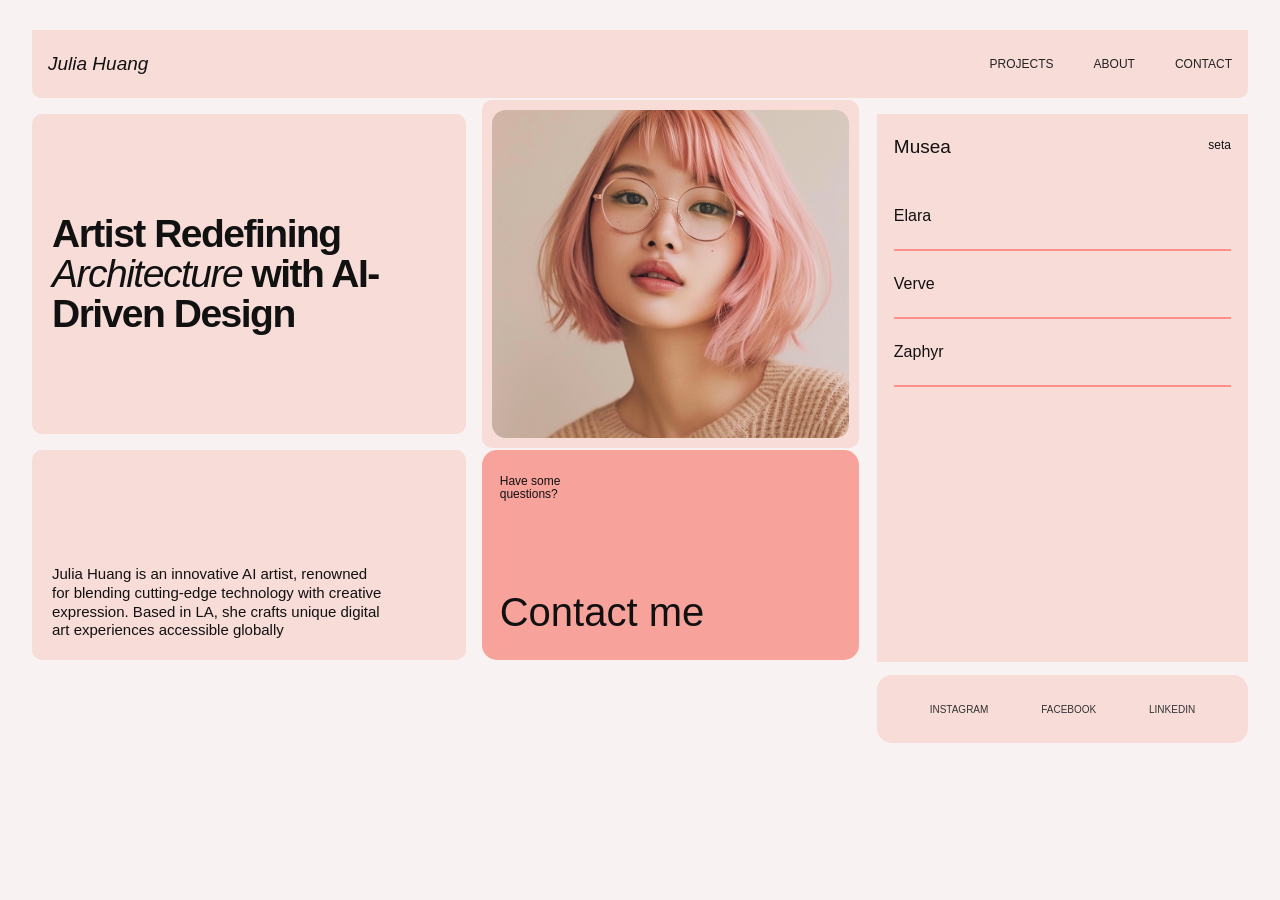
<file: index.html>
<!DOCTYPE html>
<html lang="en">
<head>
    <meta charset="UTF-8">
    <meta name="viewport" content="width=device-width, initial-scale=1.0">
    <link rel="stylesheet" href="style.css">
    <title>Revisão Web Design</title>
</head>
<body>
    <header>
        <div class="header">
            <h1 class="logo">Julia Huang</h1>

            <nav>
                <a href="">PROJECTS</a>
                <a href="">ABOUT</a>
                <a href="">CONTACT</a>
            </nav>

        </div>
    </header>
    <div class="container">

        <div class="card1">
            <h2>
                Artist Redefining
                <em>Architecture</em> with
                AI-Driven Design
            </h2>
        </div>

        <div class="card2">
            <img src="./source/ab325d5d46b804b1ce04547ea0b4bd6703d39370.png" alt="Julia Huang">
        </div>
        <div class="card3">
            <p>Julia Huang is an innovative AI artist, renowned for blending cutting-edge technology with creative expression. Based in LA, she crafts unique digital art experiences accessible globally</p>
        </div>

        <div class="card4">
            <p>Have some questions?</p>
            <a href="#contato"></a>
            <h3>Contact me</h3>
        </div>
    </div>

    <div class="musea">
        <h2>Musea</h2>
        <a href="">seta</a>
        
        <ul>
            <li>Elara</li>
            <li>Verve</li>
            <li>Zaphyr</li>
        </ul>
        
    </div>

    <footer>
        <a href="#instagram">Instagram</a>
        <a href="#facebook">Facebook</a>
        <a href="#linkedin">LinkedIn</a>
    </footer>
</body>
</html>
</file>
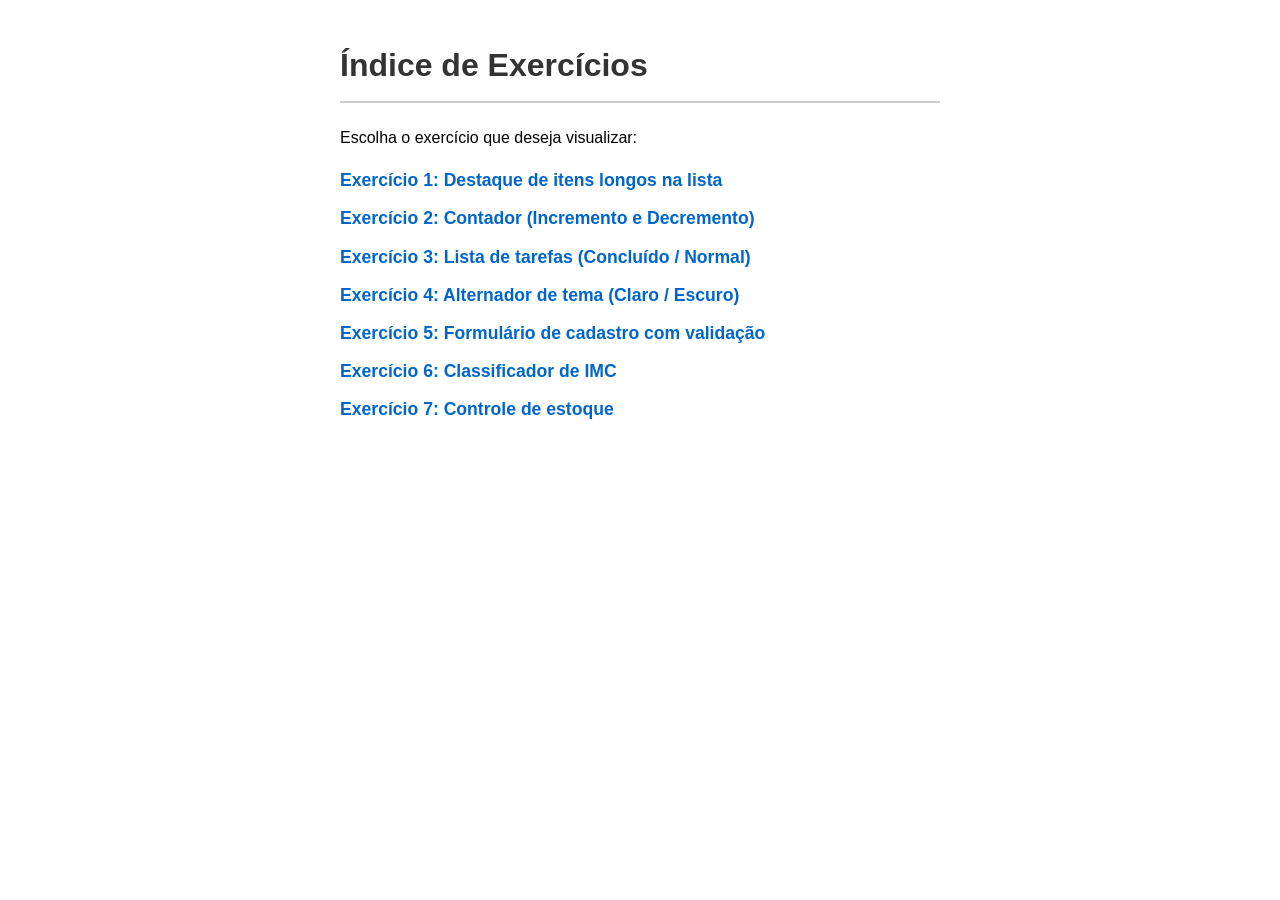
<file: DOM/index.html>
<!DOCTYPE html>
<html lang="pt-BR">
<head>
    <meta charset="UTF-8">
    <title>Índice de Exercícios de JavaScript</title>
    <style>
        body {
            font-family: Arial, sans-serif;
            max-width: 600px;
            margin: 40px auto;
            padding: 0 20px;
            line-height: 1.6;
        }
        h1 {
            color: #333;
            border-bottom: 2px solid #ccc;
            padding-bottom: 10px;
        }
        ul {
            list-style-type: none;
            padding: 0;
        }
        li {
            margin: 10px 0;
        }
        a {
            text-decoration: none;
            color: #0066cc;
            font-size: 1.1rem;
            font-weight: bold;
        }
        a:hover {
            text-decoration: underline;
            color: #004499;
        }
    </style>
</head>
<body>

    <h1>Índice de Exercícios</h1>
    <p>Escolha o exercício que deseja visualizar:</p>

    <ul>
        <li><a href="exercicio1.html">Exercício 1: Destaque de itens longos na lista</a></li>
        <li><a href="exercicio2.html">Exercício 2: Contador (Incremento e Decremento)</a></li>
        <li><a href="exercicio3.html">Exercício 3: Lista de tarefas (Concluído / Normal)</a></li>
        <li><a href="exercicio4.html">Exercício 4: Alternador de tema (Claro / Escuro)</a></li>
        <li><a href="exercicio5.html">Exercício 5: Formulário de cadastro com validação</a></li>
        <li><a href="exercicio6.html">Exercício 6: Classificador de IMC</a></li>
        <li><a href="exercicio7.html">Exercício 7: Controle de estoque</a></li>
    </ul>

</body>
</html>
</file>
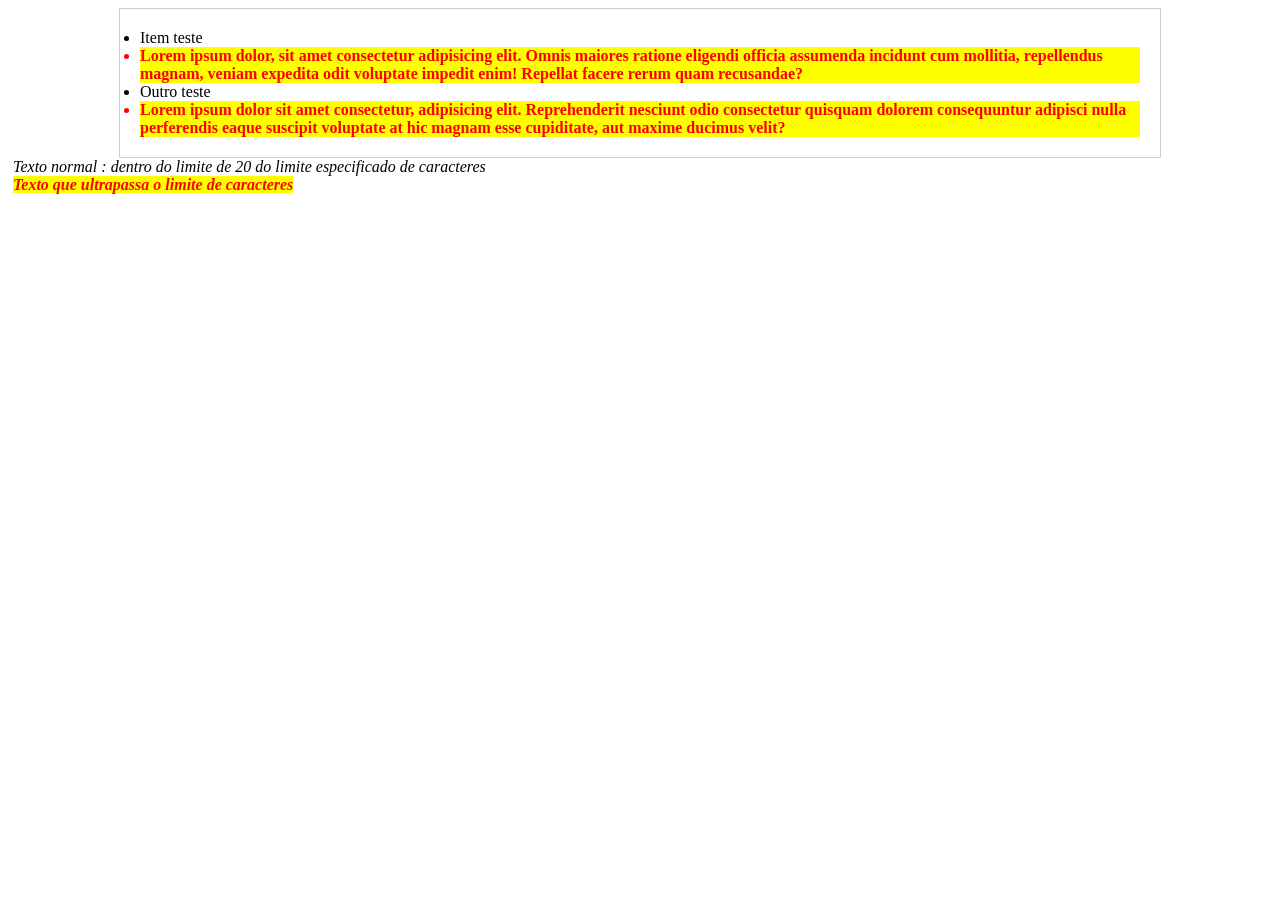
<file: DOM/exercicio1.html>
<!DOCTYPE html>
<html lang="pt-BR">
<head>
    <meta charset="UTF-8">
    <title>Exercício 1 - Lista de itens</title>
    <style>
        ul {
            width: 1000px;
            margin: 0 auto;
            border: 1px solid #ccc;
            padding: 20px;
        }
        i {
           width: 1000px; 
           margin: 5px;
        }
        .destacado, .info {
            background-color: yellow;
            font-weight: bold;
            color: red;
        }
    </style>
</head>
<body>

    <ul id="minha-lista">
        <li>Item teste</li>
        <li>Lorem ipsum dolor, sit amet consectetur adipisicing elit. Omnis maiores ratione eligendi officia assumenda incidunt cum mollitia, repellendus magnam, veniam expedita odit voluptate impedit enim! Repellat facere rerum quam recusandae?</li>
        <li>Outro teste</li>
        <li>Lorem ipsum dolor sit amet consectetur, adipisicing elit. Reprehenderit nesciunt odio consectetur quisquam dolorem consequuntur adipisci nulla perferendis eaque suscipit voluptate at hic magnam esse cupiditate, aut maxime ducimus velit?</li>
    </ul>
    <i>Texto normal : dentro do limite de 20 do limite especificado de caracteres</i><br>
    <i class="info">Texto que ultrapassa o limite de caracteres</i>

    <script>
    
        const limiteCaracteres = 20;

        const itens = document.querySelectorAll('#minha-lista li');

        itens.forEach(item => {
            if (item.textContent.length > limiteCaracteres) {
                item.classList.add('destacado');
            }
        });
    </script>
</body>
</html>
</file>
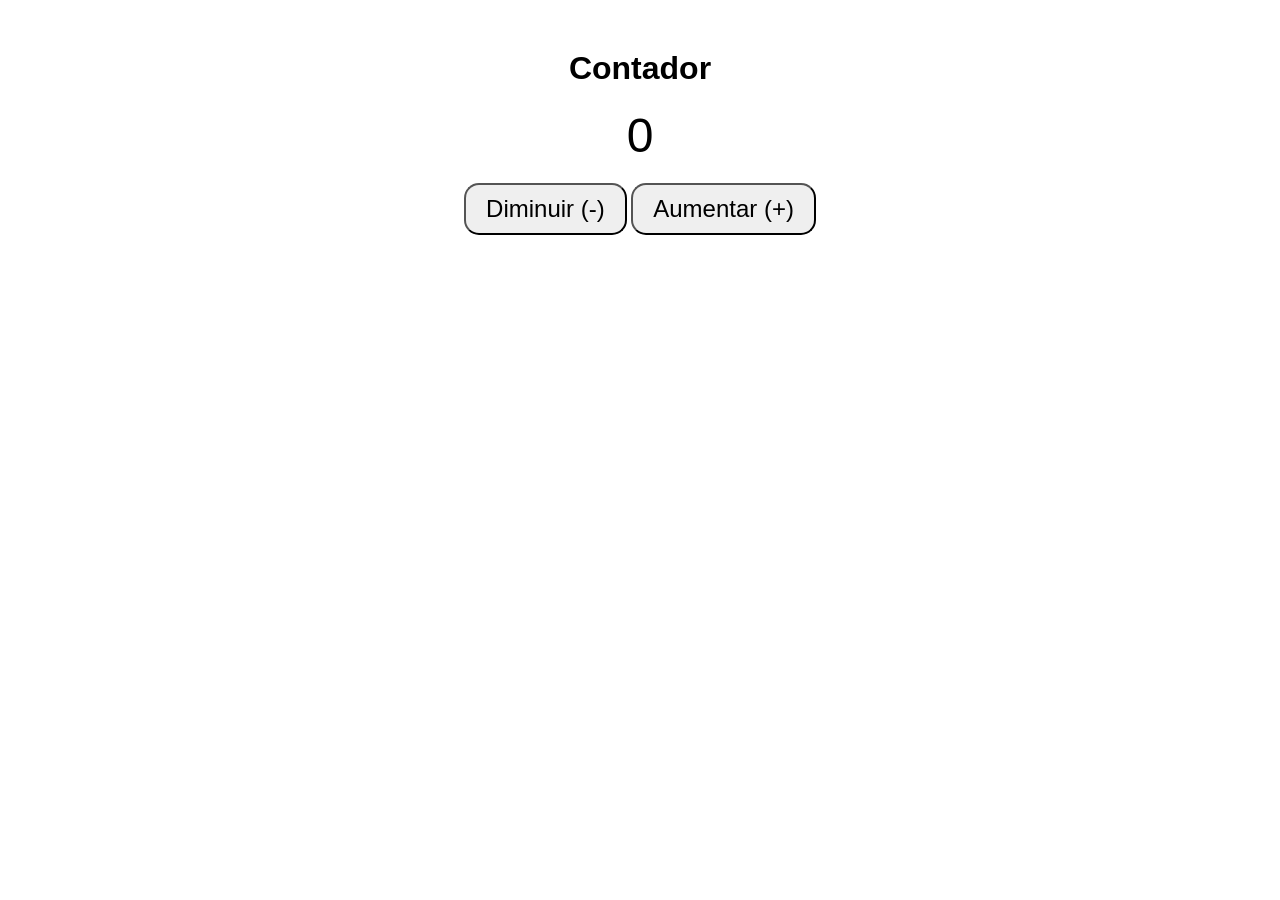
<file: DOM/exercicio2.html>
<!DOCTYPE html>
<html lang="pt-BR">
<head>
    <meta charset="UTF-8">
    <title>Exercício 2 - Contador</title>
    <style>
        body { 
            font-family: Arial, sans-serif;
            text-align: center;
            margin-top: 50px; }
        #contador {
            font-size: 3rem;
            margin: 20px;
        }
        button {
            font-size: 1.5rem;
            padding: 10px 20px;
            border-radius: 15px;
            cursor: pointer;
        }
    </style>
</head>
<body>

    <h1>Contador</h1>
    <div id="contador">0</div>
    <button id="btn-diminuir">Diminuir (-)</button>
    <button id="btn-aumentar">Aumentar (+)</button>

    <script>
        const spanContador = document.getElementById('contador');
        const btnDiminuir = document.getElementById('btn-diminuir');
        const btnAumentar = document.getElementById('btn-aumentar');

        let valorAtual = 0;

        btnAumentar.addEventListener('click', () => {
            valorAtual++;
            spanContador.textContent = valorAtual;
        });

        btnDiminuir.addEventListener('click', () => {
            if (valorAtual > 0){
                valorAtual--;
                spanContador.textContent = valorAtual;
            }
        });
    </script>
</body>
</html>
</file>
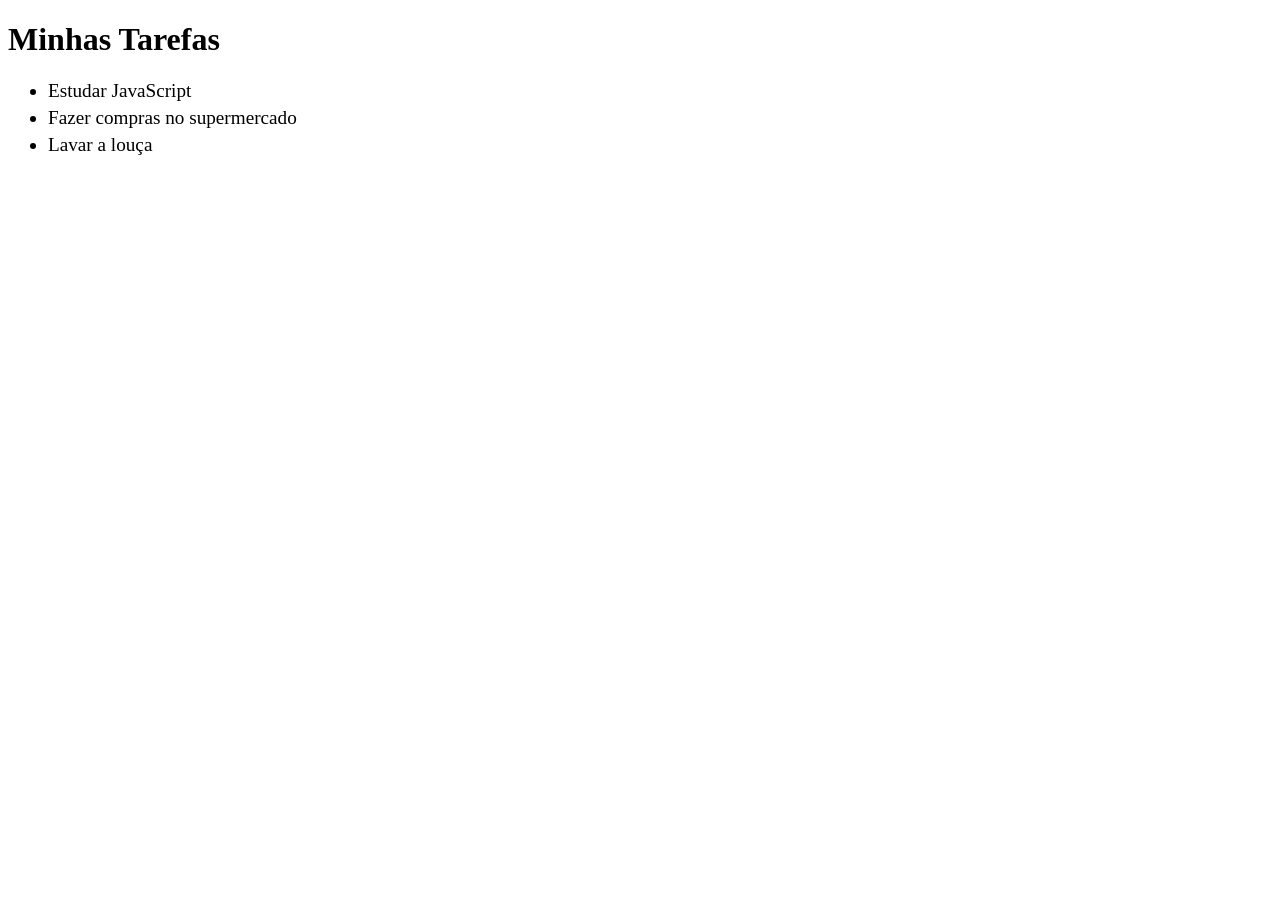
<file: DOM/exercicio3.html>
<!DOCTYPE html>
<html lang="pt-BR">
<head>
    <meta charset="UTF-8">
    <title>Exercício 3 - Lista de tarefas</title>
    <style>
        li {
            cursor: pointer;
            font-size: 1.2rem;
            margin: 5px 0;
            user-select: none;
        }
        .concluido {
            text-decoration: line-through;
            color: rgb(60, 232, 13); }
    </style>
</head>
<body>

    <h1>Minhas Tarefas</h1>
    <ul id="lista-tarefas">
        <li>Estudar JavaScript</li>
        <li>Fazer compras no supermercado</li>
        <li>Lavar a louça</li>
    </ul>

    <script>
        const itensTarefas = document.querySelectorAll('#lista-tarefas li');

        itensTarefas.forEach(item => {
            item.addEventListener('click', () => {
                item.classList.toggle('concluido');
            });
        });
    </script>
</body>
</html>
</file>
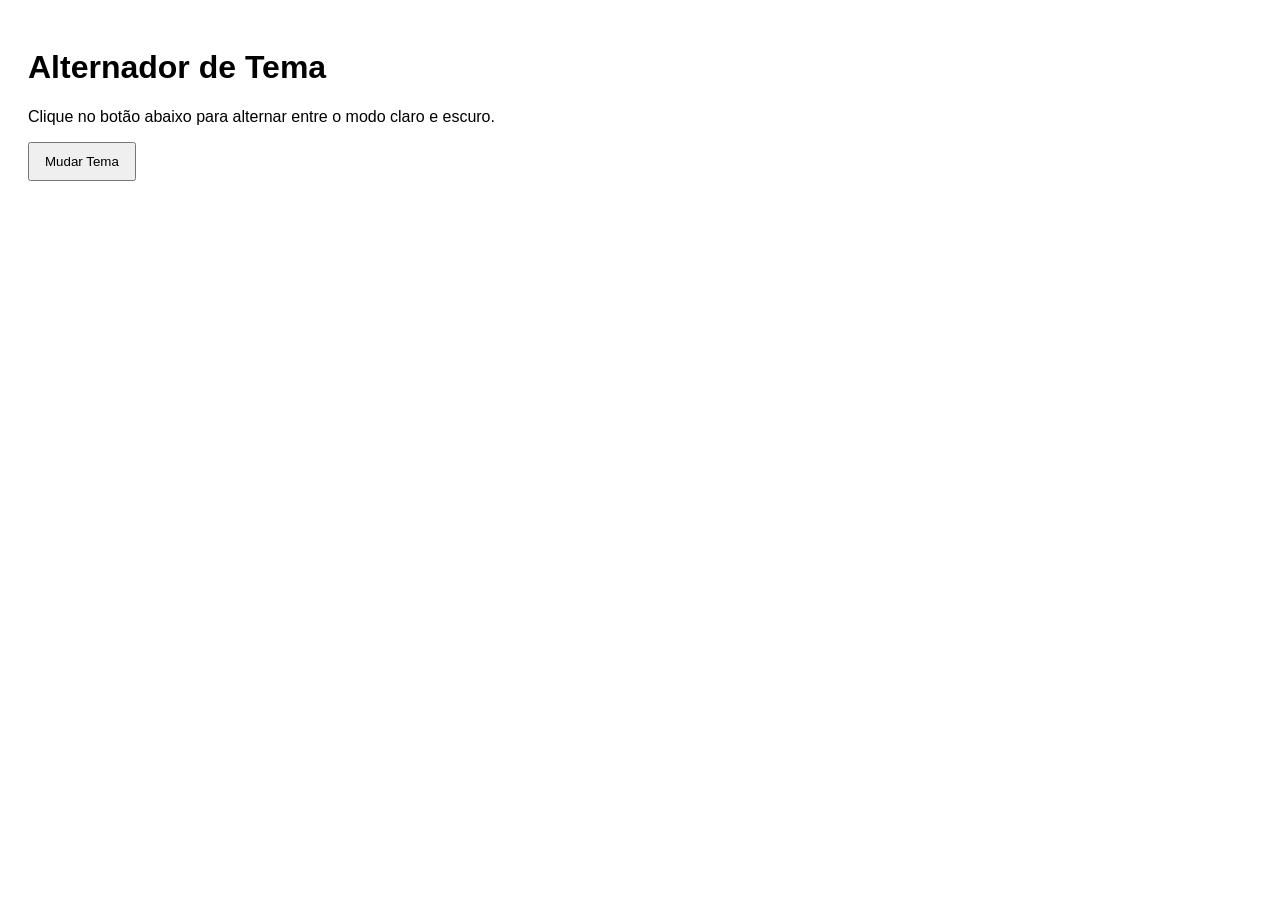
<file: DOM/exercicio4.html>
<!DOCTYPE html>
<html lang="pt-BR">
<head>
    <meta charset="UTF-8">
    <title>Exercício 4 - Tema claro/escuro</title>
    <style>
        body {
            background-color: #ffffff;
            color: #000000;
            font-family: Arial, sans-serif;
            transition: background-color 0.3s, color 0.3s;
            padding: 20px;
        }
        body.escuro {
            background-color: #121212;
            color: #ffffff;
        }
        button {
            padding: 10px 15px;
            cursor: pointer;
        }
    </style>
</head>
<body>

    <h1>Alternador de Tema</h1>
    <p>Clique no botão abaixo para alternar entre o modo claro e escuro.</p>
    <button id="btn-tema">Mudar Tema</button>

    <script>
        const btnTema = document.getElementById('btn-tema');

        btnTema.addEventListener('click', () => {
            document.body.classList.toggle('escuro');
        });
    </script>
</body>
</html>
</file>
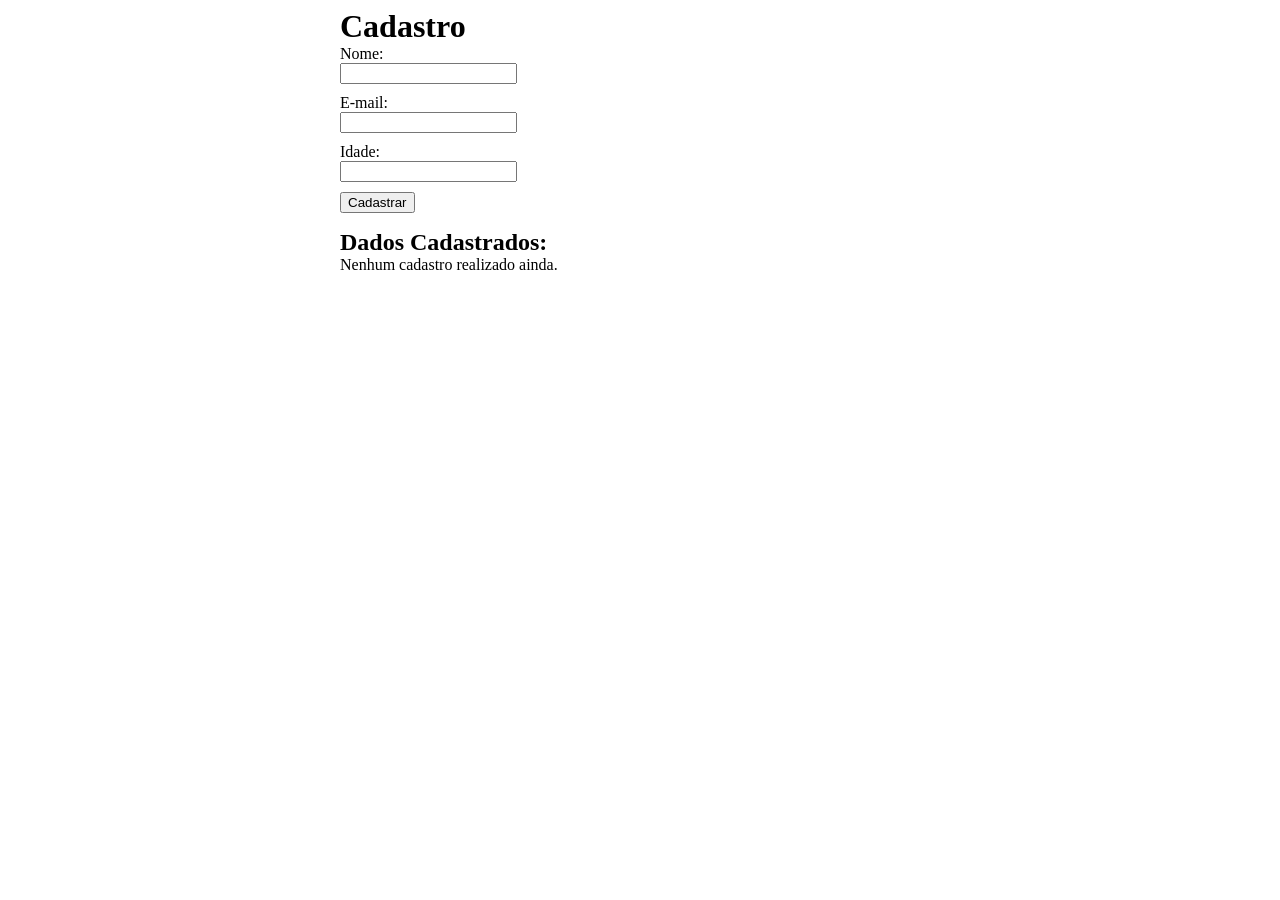
<file: DOM/exercicio5.html>
<!DOCTYPE html>
<html lang="pt-BR">
<head>
    <meta charset="UTF-8">
    <title>Exercício 5 - Cadastro</title>
    <style>
        form, h1, h2, .resultado { 
            width: 600px;
            margin: 0 auto;
        }
        div { margin-bottom: 10px; }
        .erro { color: red; }
        .sucesso { color: green; }
    </style>
</head>
<body>

    <h1>Cadastro</h1>
    <form id="form-cadastro">
        <div>
            <label for="nome">Nome:</label><br>
            <input type="text" id="nome">
        </div>
        <div>
            <label for="email">E-mail:</label><br>
            <input type="email" id="email">
        </div>
        <div>
            <label for="idade">Idade:</label><br>
            <input type="number" id="idade">
        </div>
        <button type="submit">Cadastrar</button>
        <p id="mensagem-erro" class="erro"></p>
    </form>

    <h2>Dados Cadastrados:</h2>
    <div class="resultado" id="resultado">Nenhum cadastro realizado ainda.</div>

    <script>
        const form = document.getElementById('form-cadastro');
        const nomeInput = document.getElementById('nome');
        const emailInput = document.getElementById('email');
        const idadeInput = document.getElementById('idade');
        const msgErro = document.getElementById('mensagem-erro');
        const resultadoDiv = document.getElementById('resultado');

        form.addEventListener('submit', (event) => {
            event.preventDefault();

            const nome = nomeInput.value.trim();
            const email = emailInput.value.trim();
            const idade = idadeInput.value.trim();

            if (!nome || !email || !idade) {
                msgErro.textContent = 'Por favor, preencha todos os campos!';
                resultadoDiv.innerHTML = '';
                return;
            }

            msgErro.textContent = '';

            resultadoDiv.innerHTML = `
                <p class="sucesso"><strong>Cadastro realizado com sucesso!</strong></p>
                <p><strong>Nome:</strong> ${nome}</p>
                <p><strong>E-mail:</strong> ${email}</p>
                <p><strong>Idade:</strong> ${idade} anos</p>
            `;
        });
    </script>
</body>
</html>
</file>
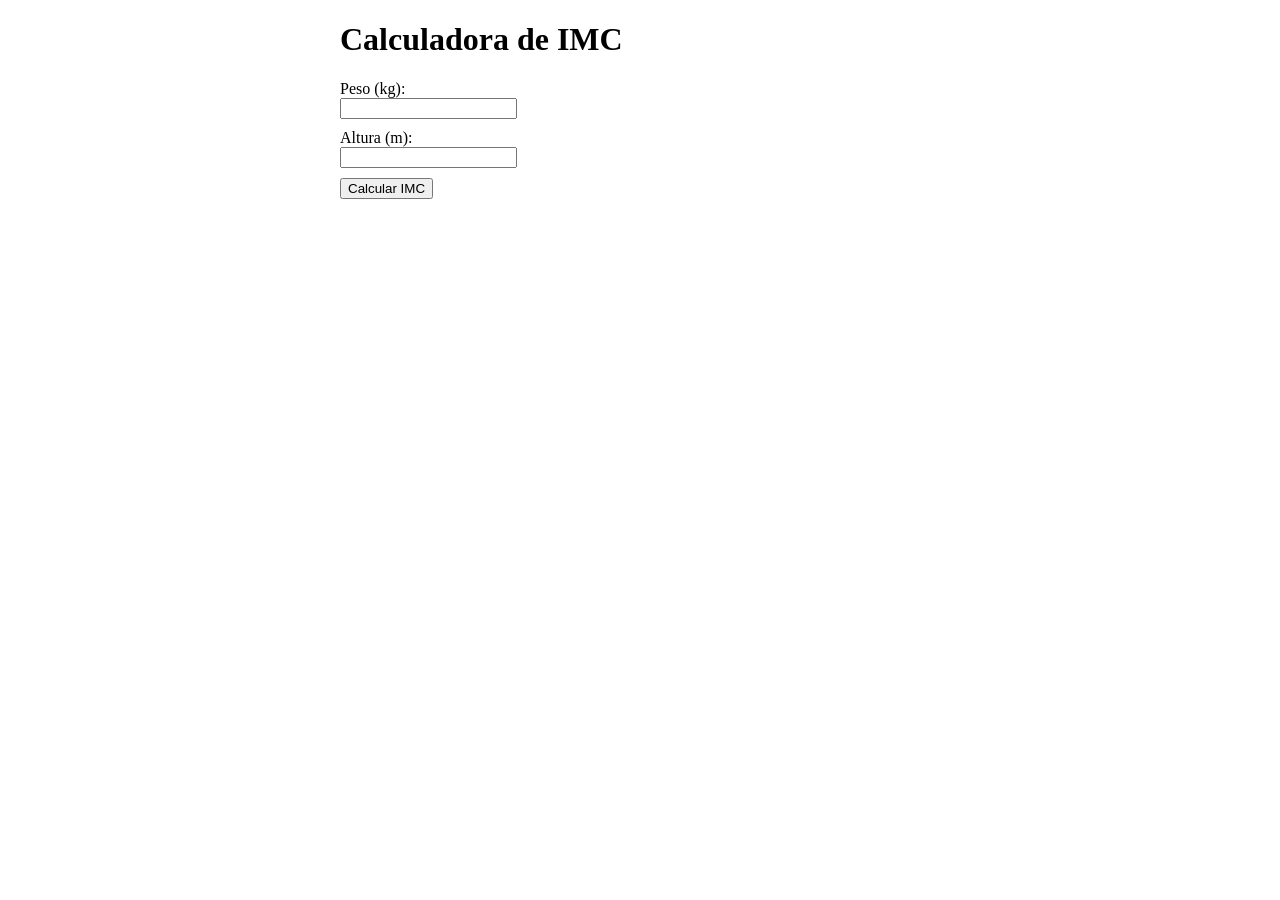
<file: DOM/exercicio6.html>
<!DOCTYPE html>
<html lang="pt-BR">
<head>
    <meta charset="UTF-8">
    <title>Exercício 6 - IMC</title>
    <style>
        body {
            width: 600px;
            margin: 0 auto;
        }
        div { margin-bottom: 10px; }
        .resultado-imc { margin-top: 15px; font-weight: bold; }
    </style>
</head>
<body>

    <h1>Calculadora de IMC</h1>
    <form id="form-imc">
        <div>
            <label for="peso">Peso (kg):</label><br>
            <input type="number" step="0.01" id="peso" required>
        </div>
        <div>
            <label for="altura">Altura (m):</label><br>
            <input type="number" step="0.01" id="altura" required>
        </div>
        <button type="submit">Calcular IMC</button>
    </form>

    <div id="resultado" class="resultado-imc"></div>

    <script>
        const formImc = document.getElementById('form-imc');
        const pesoInput = document.getElementById('peso');
        const alturaInput = document.getElementById('altura');
        const resultadoDiv = document.getElementById('resultado');

        formImc.addEventListener('submit', (e) => {
            e.preventDefault();

            const peso = parseFloat(pesoInput.value);
            const altura = parseFloat(alturaInput.value);

            if (!peso || !altura || altura <= 0) {
                resultadoDiv.textContent = 'Insira valores válidos para peso e altura.';
                return;
            }

            const imc = peso / (altura * altura);
            let classificacao = '';

            if (imc < 18.5) {
                classificacao = 'Abaixo do peso';
            } else if (imc < 25) {
                classificacao = 'Peso normal';
            } else if (imc < 30) {
                classificacao = 'Sobrepeso';
            } else if (imc < 35) {
                classificacao = 'Obesidade grau I';
            } else if (imc < 40) {
                classificacao = 'Obesidade grau II';
            } else {
                classificacao = 'Obesidade grau III (mórbida)';
            }

            resultadoDiv.innerHTML = `Seu IMC é de <strong>${imc.toFixed(2)}</strong> (${classificacao}).`;
        });
    </script>
</body>
</html>
</file>
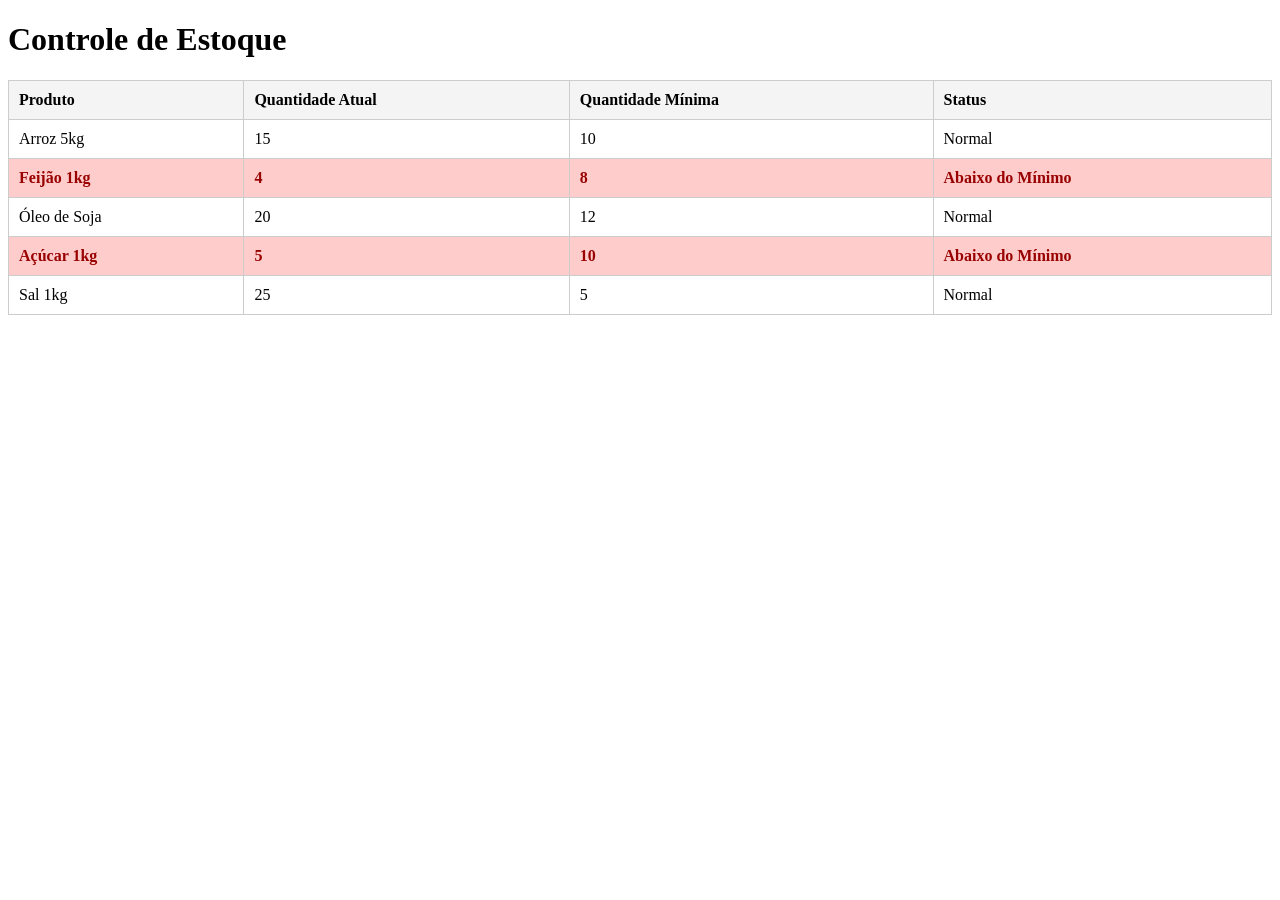
<file: DOM/exercicio7.html>
<!DOCTYPE html>
<html lang="pt-BR">
<head>
    <meta charset="UTF-8">
    <title>Exercício 7 - Controle de Estoque</title>
    <style>
        table { width: 100%; border-collapse: collapse; margin-top: 20px; }
        th, td { border: 1px solid #ccc; padding: 10px; text-align: left; }
        th { background-color: #f4f4f4; }
        .abaixo-minimo {
            background-color: #ffcccc;
            color: #990000;
            font-weight: bold;
        }
    </style>
</head>
<body>

    <h1>Controle de Estoque</h1>
    <table>
        <thead>
            <tr>
                <th>Produto</th>
                <th>Quantidade Atual</th>
                <th>Quantidade Mínima</th>
                <th>Status</th>
            </tr>
        </thead>
        <tbody id="tabela-estoque">
            
        </tbody>
    </table>

    <script>
        const produtos = [
            { nome: 'Arroz 5kg', quantidade: 15, minimo: 10 },
            { nome: 'Feijão 1kg', quantidade: 4, minimo: 8 },
            { nome: 'Óleo de Soja', quantidade: 20, minimo: 12 },
            { nome: 'Açúcar 1kg', quantidade: 5, minimo: 10 },
            { nome: 'Sal 1kg', quantidade: 25, minimo: 5 }
        ];

        const tbody = document.getElementById('tabela-estoque');

        produtos.forEach(produto => {
            const tr = document.createElement('tr');

            const estaAbaixo = produto.quantidade < produto.minimo;
            if (estaAbaixo) {
                tr.classList.add('abaixo-minimo');
            }

            tr.innerHTML = `
                <td>${produto.nome}</td>
                <td>${produto.quantidade}</td>
                <td>${produto.minimo}</td>
                <td>${estaAbaixo ? 'Abaixo do Mínimo' : 'Normal'}</td>
            `;

            tbody.appendChild(tr);
        });
    </script>
</body>
</html>
</file>
<file: style.css>
* {
    margin: 0;
    padding: 0;
    box-sizing: border-box;
}

body {
    background-color: #f8f2f2;
    color: #111;
    font-family: "Manrope", sans-serif;

    padding: 30px 32px;
}


header {
    width: 100%;
    margin-bottom: 16px;
}

.header {
    width: 100%;
    height: 68px;

    background-color: #f8dcd8;
   
    border-radius: 0 0 9px 9px;

    display: flex;
    align-items: center;

    padding: 0 16px;
}

.logo {
    font-size: 19px;
    font-weight: 400;
    font-style: italic;

    margin: 0;
}

nav {
    margin-left: auto;

    display: flex;
    align-items: center;

    gap: 40px;
}

nav a {
    color: #222;
    text-decoration: none;

    font-size: 12px;
    font-weight: 400;
}

nav a:hover {
    text-decoration: underline;
}


.container {
    width: 68%;

    display: grid;

    grid-template-columns: 1.15fr 1fr;

    grid-template-rows: 320px 210px;

    gap: 16px;
}



.card1 {
    background-color: #f8dcd8;

    border-radius: 10px;

    padding: 20px;

    display: flex;
    align-items: center;
}

.card1 h2 {
    font-size: 39px;
    line-height: 1.02;

    font-weight: 700;

    letter-spacing: -1.5px;

    max-width: 430px;
}

.card1 h2 em {
    font-weight: 300;
    font-style: italic;
}


.card2 {
    background-color: #f8dcd8;

    border-radius: 10px;

    padding: 10px;

    display: flex;
    align-items: center;
    justify-content: center;

    margin-top: -14px;
    margin-bottom: -14px;

    z-index: 2;

    overflow: hidden;
}

.card2 img {
    width: 100%;
    height: 100%;

    object-fit: contain;

    border-radius: 10px;
}

.card2 img {
    width: 100%;
    height: 100%;

    object-fit: cover;

    object-position: center;

    border-radius: 14px;
}

.card3 {
    background-color: #f8dcd8;

    border-radius: 10px;

    padding: 20px;

    display: flex;
    align-items: flex-end;
}

.card3 p {
    max-width: 330px;

    font-size: 15px;
    line-height: 1.25;

    font-weight: 400;
}


.card4 {
    background-color: #f7a29b;

    border-radius: 15px;

    padding: 25px 18px;

    display: flex;
    flex-direction: column;

    justify-content: space-between;
}

.card4 p {
    width: 100px;

    font-size: 12px;
    line-height: 1.1;
}

.card4 a {
    color: #111;

    text-decoration: none;

    font-size: 30px;

    align-self: flex-end;
}

.card4 h3 {
    font-size: 40px;
    font-weight: 400;

    margin-bottom: 0;
}

.musea {
    position: absolute;

    top: 114px;
    right: 32px;

    width: 29%;

    height: 548px;

    background-color: #f8dcd8;

    padding: 22px 17px;
}

.musea h2 {
    font-size: 19px;
    font-weight: 500;
}

.musea > a {
    position: absolute;

    top: 24px;
    right: 17px;

    color: #111;

    text-decoration: none;

    font-size: 12px;
}

.musea ul {
    list-style: none;

    margin-top: 25px;
}

.musea li {
    height: 68px;

    display: flex;
    align-items: center;

    border-bottom: 2px solid #ff8f87;

    font-size: 16px;
}

.musea li:first-child {
    border-top: none;
}


footer {
    position: absolute;

    right: 32px;
    top: 675px;

    width: 29%;
    height: 68px;

    background-color: #f8dcd8;

    border-radius: 15px;

    display: flex;
    align-items: center;
    justify-content: space-evenly;
}

footer a {
    color: #333;

    text-decoration: none;

    text-transform: uppercase;

    font-size: 10px;
}

footer a:hover {
    text-decoration: underline;
}


@media (max-width: 900px) {

    body {
        padding: 20px;
    }

    .container {
        width: 100%;

        grid-template-columns: 1fr 1fr;
    }

    .musea {
        position: static;

        width: 100%;
        height: auto;

        margin-top: 16px;
    }

    footer {
        position: static;

        width: 100%;

        margin-top: 16px;
    }
}


@media (max-width: 650px) {

    nav {
        gap: 15px;
    }

    .container {
        grid-template-columns: 1fr;
        grid-template-rows: auto;
    }

    .card1,
    .card2,
    .card3,
    .card4 {
        min-height: 280px;
    }

    .card2 {
        margin: 0;
    }

    .card1 h2 {
        font-size: 34px;
    }
}
</file>
